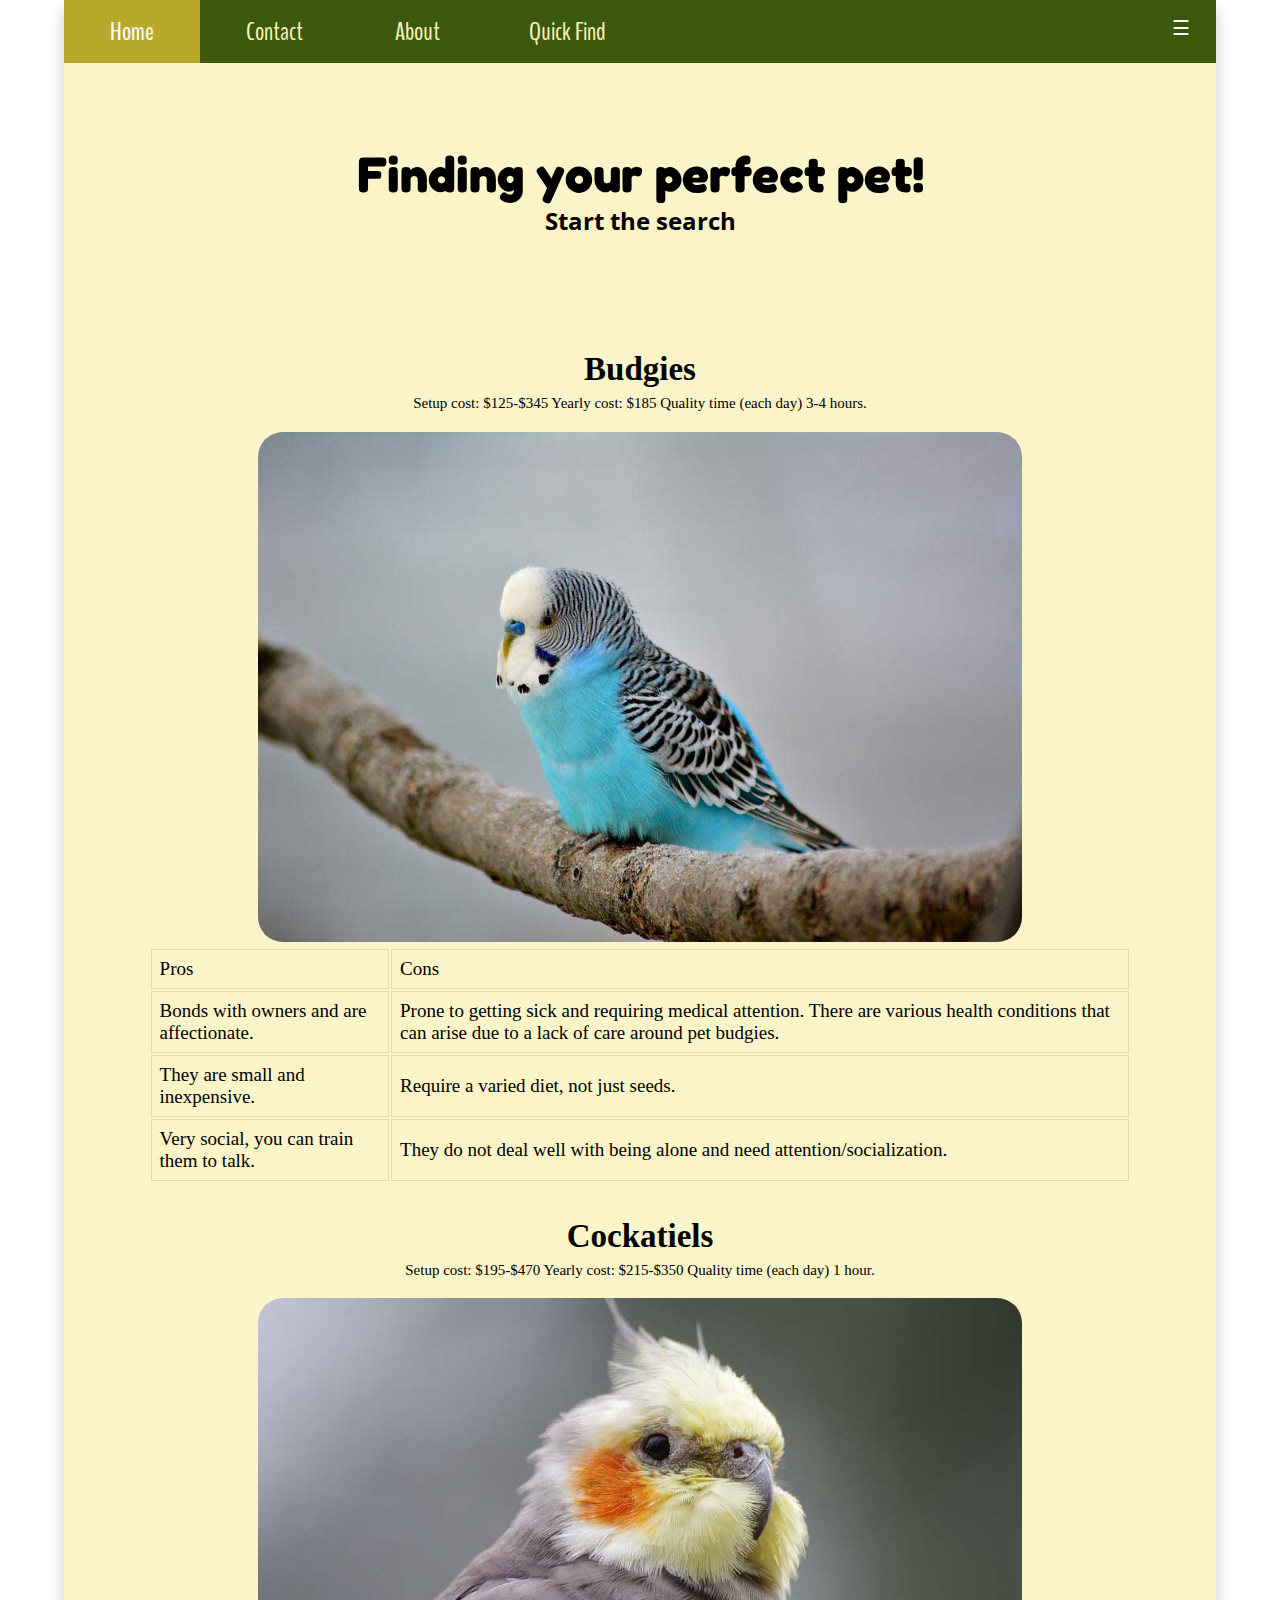
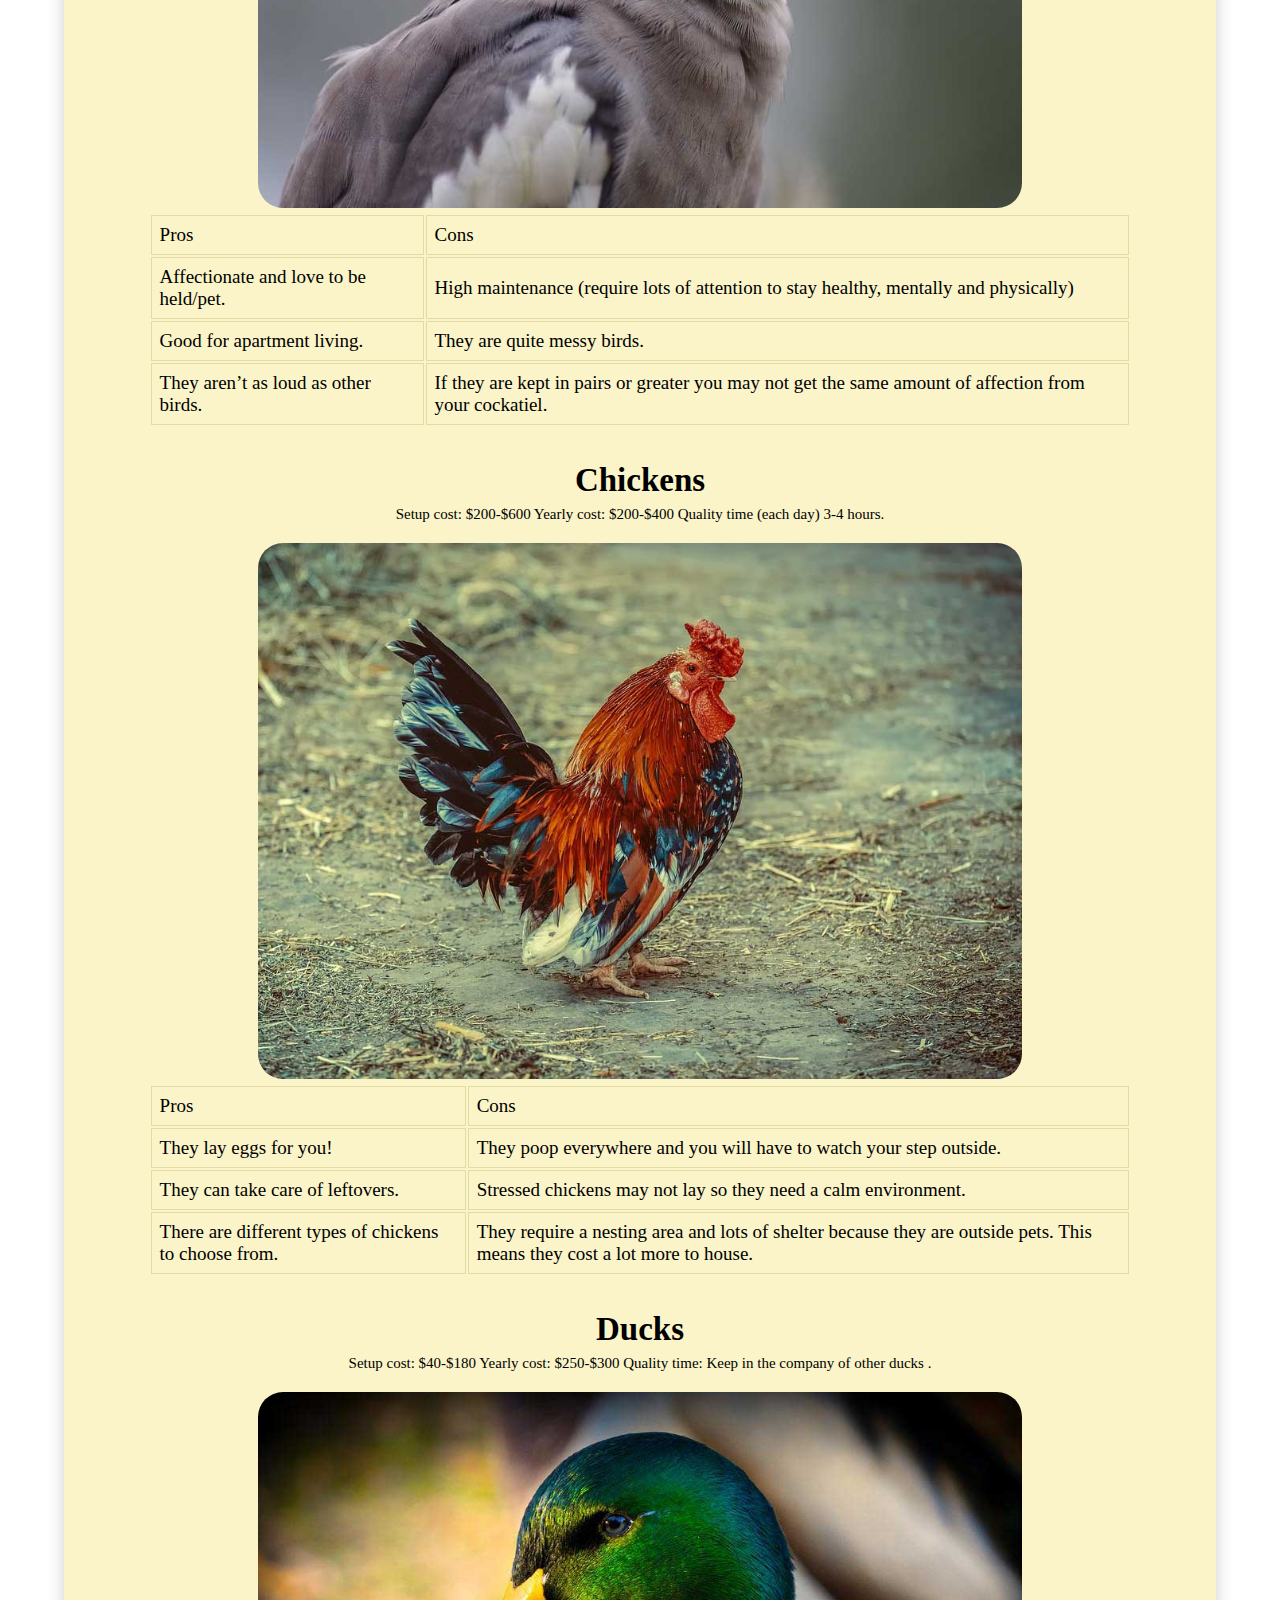
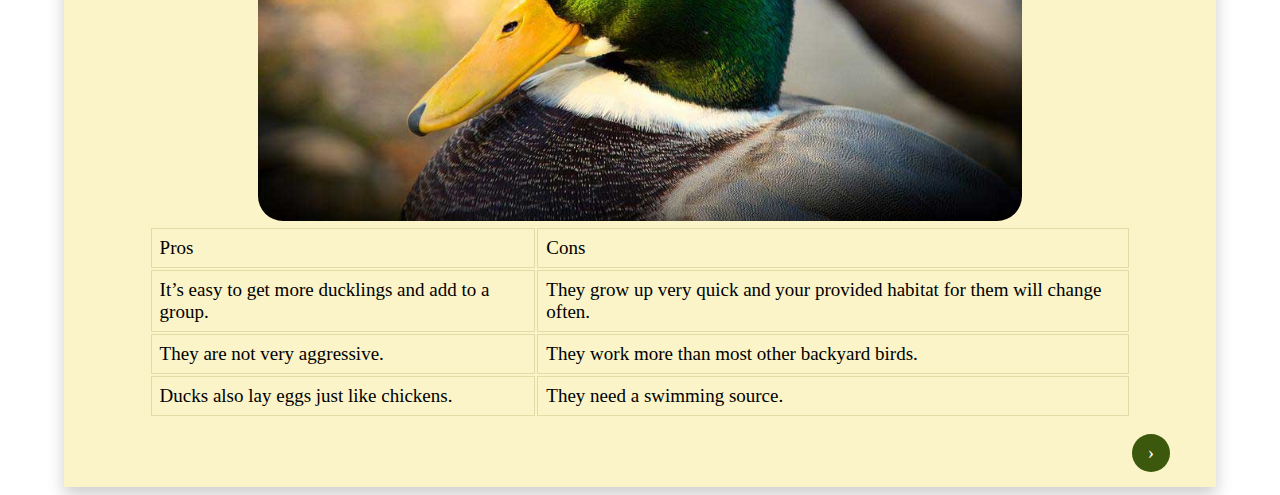
<file: index.html>
<!DOCTYPE html>
<html>
<head>
<meta name="viewport" content="width=device-width, initial-scale=1">
<link rel="stylesheet" href="style1.css">
<title>Feathered pets</title>
</head>
<body>
    
    
<!-- navigation -->    
<div class="topnav">
  <a class="active" href="index.html#budgie">Home</a>
  <a href="contact.html">Contact</a>
  <a href="about.html">About</a>
<!-- dropdown -->
 <div class="dropdown">
    <button class="dropbtn">Quick Find 
      <i class="fa fa-caret-down"></i>
    </button>
    <div class="dropdown-content">
      <a href="index.html#budgie">Budgie</a>
      <a href="index.html#cockatiel">Cockatiel</a>
      <a href="index.html#chicken">Chicken</a>
    <a href="index.html#duck">Duck</a>
        <a href="sitepg2.html#horse">Horse</a>
        <a href="sitepg2.html#bunny">Bunny</a>
        <a href="sitepg2.html#guineapig">Guinea Pig</a>
        <a href="sitepg2.html#rat">Rat</a>
        <a href="sitepg3.html#frog">Frog</a>
        <a href="sitepg3.html#beardeddragon">Bearded Dragon</a>
        <a href="sitepg3.html#turtle">Turtle</a>
        <a href="sitepg3.html#goldfish">Goldfish</a>
    </div>
  </div> 
    <div id="main">
  <button class="openbtn" onclick="openNav()">☰</button>  
</div>
</div>
    
<!-- sidebar --> 
<div id="mySidebar" class="sidebar">
  <a href="javascript:void(0)" class="closebtn" onclick="closeNav()">×</a><section>
    <div class="top"><p><h10>If you like Budgies or Cockatiels then consider:</h10></p><ul><li>Cockatoos</li><li>Lovebirds</li><li>Parrotlets</li><li>Canaries</li><li>Pionus Parrots</li><li>Amazon Parrots</li></ul></div></section>
    <section>
    <p><h10>If you like Ducks and Chickens then consider:</h10></p><ul><li>Pekin Ducks</li><li>Cayuga Ducks</li><li>Indian Runner Ducks</li><li>Silkie Chickens</li><li>Plymouth Rock Chickens</li><li>Rhode Island Red Chickens</li></ul></section>
        <section>
    <p><h10>If you like Horses then consider:</h10></p><ul><li>American Quarter Horses</li><li>Arabian Horses</li><li>Morgan Horses</li><li>Kentucky Mountian Saddle Horses</li><li>Missouri Fox Trotter Horses</li></ul></section>
    <section><p><h10>If you like Bunnies then consider:</h10></p>
        <ul><li>Lionhead Rabbits</li><li>Mini Lop Rabbits</li><li>Harlequin Rabbits</li><li>Mini Rex Rabbits</li><li>Dwarf Hotot Rabbits</li><li>Holland Lops Rabbits</li></ul></section>
       <section><p><h10>If you like Guinea Pigs and Rats then consider:</h10></p><ul><li>Abyssinian Guinea Pigs</li><li>Peruvian Guinea Pigs</li><li>American Guinea Pigs</li><li>Rex Rats</li><li>Dumbo Rats</li><li>Standard Rats</li></ul></section>
       <section><p><h10>If you like Frogs then consider:</h10></p><ul><li>African Bullfrogs</li><li>Burmese Chubby Frogs</li><li>Bumblebee Dart Frogs</li><li>African Dwarf Frogs</li><li>Green and Black Dart Frogs</li></ul></section>
       <section><p><h10>If you like Bearded Dragons then consider:</h10></p><ul><li>Moroccan Uromastyx Lizards</li><li>Leapard Geckos</li><li>Veiled Chameleons</li><li>Blue-tounged Skinks</li><li>Crested Geckos</li></ul></section>
       <section><p><h10>If you like Turtles then consider:</h10></p><ul><li>Red-Eared Slider turtles</li><li>African sideneck Turtles</li><li>Eastern Box Turtles</li><li>Western Painted Turtles</li><li>Mississippi Map Turtles</li></ul></section>
        <section><p><h10>If you like Goldfish then consider:</h10></p><ul><li>Bettas</li><li>Angelfish</li><li>Catfish</li><li>Koi fish</li><li>Guppies</li><li>Mollies</li></ul></section>

    </div>
    
    
<!-- header -->    
<header><h1>Finding your perfect pet!</h1>
    <h2>Start the search</h2>
</header>
  
<div class="info">
<!-- section about budgies -->
<section id="budgie"><h3>Budgies</h3>
<h4>Setup cost: $125-$345 Yearly cost: $185 Quality time (each day) 3-4 hours.</h4>
<center> <!-- in each section I used the center tag to make sure that my main information stayed in the center of the page without having to use css -->  
<img src="budgie.jpg" alt="budgie">
<!-- table of pros and cons of budgies --><table><tr>
    <td>Pros</td>
    <td>Cons</td>
  </tr>
  <tr>
    <td>Bonds with owners and are affectionate.</td>
    <td>Prone to getting sick and requiring medical attention. There are various health conditions that can arise due to a lack of care around pet budgies. 
</td>
  </tr>
<tr> 
<td>They are small and inexpensive. </td>
<td>Require a varied diet, not just seeds. </td>
</tr>
<tr> 
<td>Very social, you can train them to talk. </td>
<td>They do not deal well with being alone and need attention/socialization.</td>
</tr>
</table>
        
    </center>
    </section>
    
<!-- section about cockatiels -->
<section id="cockatiel"><h3>Cockatiels</h3>
 <h4>Setup cost: $195-$470 Yearly cost: $215-$350 Quality time (each day) 1 hour.</h4>   
    <center>
<img src="cockatiel.jpg" alt="cockatiel">
<!-- table of pros and cons of cockatiels --><table>
  <tr>
    <td>Pros</td>
    <td>Cons</td>
  </tr>
  <tr>
    <td>Affectionate and love to be held/pet.</td>
    <td>High maintenance (require lots of attention to stay healthy, mentally and physically)</td>
  </tr>
<tr> 
<td>Good for apartment living. </td>
<td>They are quite messy birds.</td>
</tr>
<tr> 
<td>They aren’t as loud as other birds.</td>
<td>If they are kept in pairs or greater you may not get the same amount of affection from your cockatiel. </td>
</tr>
</table>
    </center>
    </section>
    
<!-- section about chickens -->  
<div class="info"><div class="o"><section id="chicken">
<h3>Chickens</h3>
<h4>Setup cost: $200-$600 Yearly cost: $200-$400 Quality time (each day) 3-4 hours.</h4>
<center>
<img src="chicken.jpg" alt="chicken">
<!-- table of pros and cons of chickens --><table>
  <tr>
    <td>Pros</td>
    <td>Cons</td>
  </tr>
  <tr>
    <td>They lay eggs for you!</td>
    <td>They poop everywhere and you will have to watch your step outside. </td>
  </tr>
<tr> 
<td>They can take care of leftovers.</td>
<td>Stressed chickens may not lay so they need a calm environment. </td>
</tr>
<tr> 
<td>There are different types of chickens to choose from. </td>
<td>They require a nesting area and lots of shelter because they are outside pets. This means they cost a lot more to house.</td>
</tr>
</table>
    </center>
    </section></div></div>
<!-- section about ducks -->
<section id="duck">
    <h3>Ducks</h3>
<h4>Setup cost: $40-$180 Yearly cost: $250-$300 Quality time: Keep in the company of other ducks .</h4>
<center>
<img src="duck.jpg" alt="duck"><!-- table of pros and cons of ducks --><table>
  <tr>
    <td>Pros</td>
    <td>Cons</td>
  </tr>
  <tr>
    <td>It’s easy to get more ducklings and add to a group. </td>
    <td>They grow up very quick and your provided habitat for them will change often. </td>
  </tr>
<tr> 
<td>They are not very aggressive.</td>
<td>They work more than most other backyard birds.</td>
</tr>
<tr> 
<td>Ducks also lay eggs just like chickens.</td>
<td>They need a swimming source. </td>
</tr>
</table>
    </center> 
    </section>
    </div>
<!-- sidebar script -->
<script>
function openNav() {
  document.getElementById("mySidebar").style.display = "block";
  document.getElementById("main").style.marginLeft = "250px";
}

function closeNav() {
  document.getElementById("mySidebar").style.display = "none";
  document.getElementById("main").style.marginLeft= "0";
}
</script>
    
    
<section>
<footer> 
<!-- change pages -->
<a href="sitepg2.html" class="next round">&#8250;</a>
</footer> 
</section>

</body>
</html>
</file>
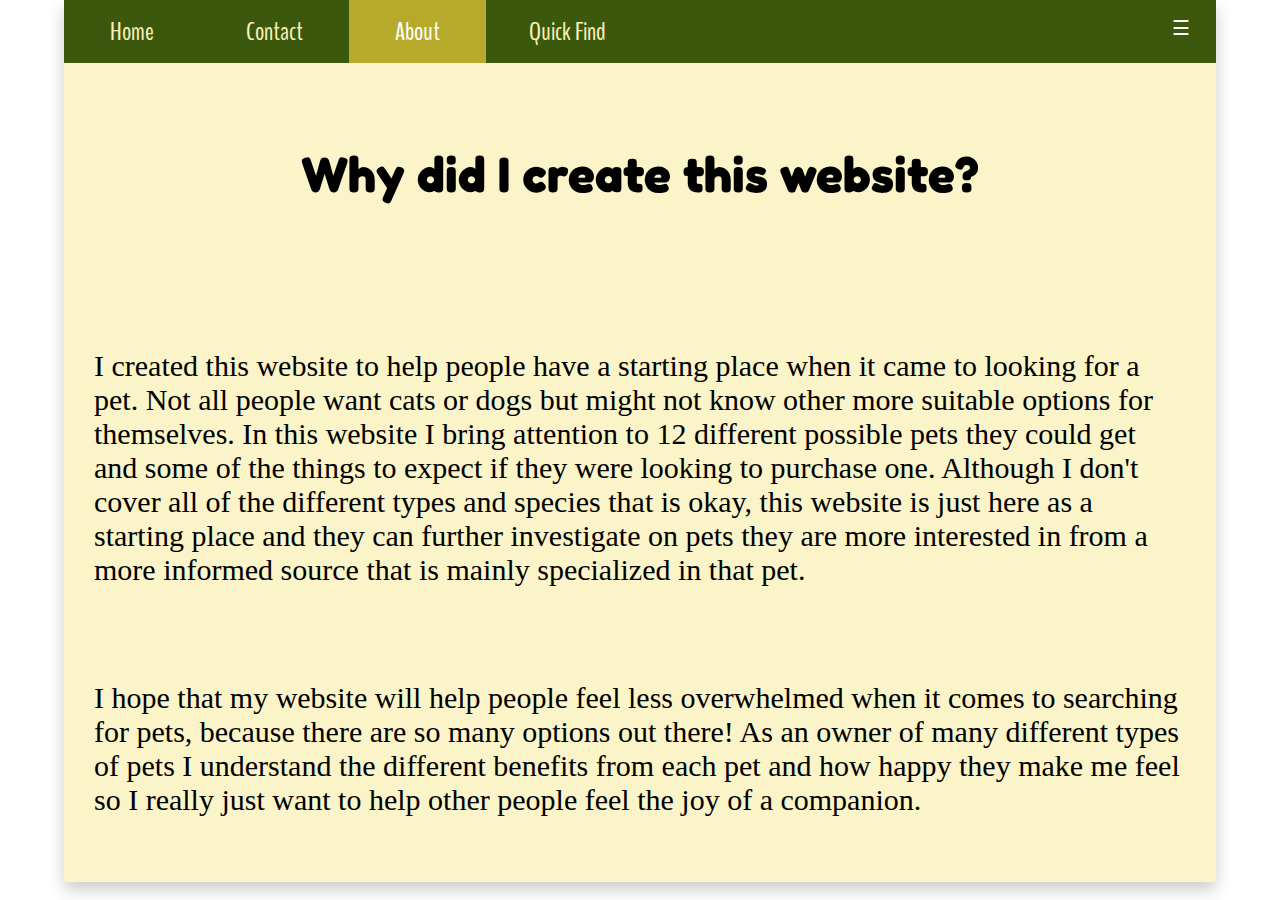
<file: about.html>
<!DOCTYPE html>
<html>
<head>
<meta name="viewport" content="width=device-width, initial-scale=1">
<link rel="stylesheet" href="style1.css">
<title>contact page</title>
</head>
<body>
    
<!-- navigation -->    
<div class="topnav">
  <a href="index.html#budgie">Home</a>
  <a href="contact.html">Contact</a>
  <a class="active" href="style1.css">About</a>
    
 <div class="dropdown">
    <button class="dropbtn">Quick Find 
      <i class="fa fa-caret-down"></i>
    </button>
    <div class="dropdown-content">
      <a href="index.html#budgie">Budgie</a>
      <a href="index.html#cockatiel">Cockatiel</a>
      <a href="index.html#chicken">Chicken</a>
    <a href="index.html#duck">Duck</a>
        <a href="sitepg2.html#horse">Horse</a>
        <a href="sitepg2.html#bunny">Bunny</a>
        <a href="sitepg2.html#guineapig">Guinea Pig</a>
        <a href="sitepg2.html#rat">Rat</a>
        <a href="sitepg3.html#frog">Frog</a>
        <a href="sitepg3.html#beardeddragon">Bearded Dragon</a>
        <a href="sitepg3.html#turtle">Turtle</a>
        <a href="sitepg3.html#goldfish">Goldfish</a>
    </div>
  </div> 
        <div id="main">
  <button class="openbtn" onclick="openNav()">☰</button>  
</div>
    </div>
    
    <!-- sidebar --> 
<div id="mySidebar" class="sidebar">
  <a href="javascript:void(0)" class="closebtn" onclick="closeNav()">×</a><section>
    <div class="top"><p><h10>If you like Budgies or Cockatiels then consider:</h10></p><ul><li>Cockatoos</li><li>Lovebirds</li><li>Parrotlets</li><li>Canaries</li><li>Pionus Parrots</li><li>Amazon Parrots</li></ul></div></section>
    <section>
    <p><h10>If you like Ducks and Chickens then consider:</h10></p><ul><li>Pekin Ducks</li><li>Cayuga Ducks</li><li>Indian Runner Ducks</li><li>Silkie Chickens</li><li>Plymouth Rock Chickens</li><li>Rhode Island Red Chickens</li></ul></section>
        <section>
    <p><h10>If you like Horses then consider:</h10></p><ul><li>American Quarter Horses</li><li>Arabian Horses</li><li>Morgan Horses</li><li>Kentucky Mountian Saddle Horses</li><li>Missouri Fox Trotter Horses</li></ul></section>
    <section><p><h10>If you like Bunnies then consider:</h10></p>
        <ul><li>Lionhead Rabbits</li><li>Mini Lop Rabbits</li><li>Harlequin Rabbits</li><li>Mini Rex Rabbits</li><li>Dwarf Hotot Rabbits</li><li>Holland Lops Rabbits</li></ul></section>
       <section><p><h10>If you like Guinea Pigs and Rats then consider:</h10></p><ul><li>Abyssinian Guinea Pigs</li><li>Peruvian Guinea Pigs</li><li>American Guinea Pigs</li><li>Rex Rats</li><li>Dumbo Rats</li><li>Standard Rats</li></ul></section>
       <section><p><h10>If you like Frogs then consider:</h10></p><ul><li>African Bullfrogs</li><li>Burmese Chubby Frogs</li><li>Bumblebee Dart Frogs</li><li>African Dwarf Frogs</li><li>Green and Black Dart Frogs</li></ul></section>
       <section><p><h10>If you like Bearded Dragons then consider:</h10></p><ul><li>Moroccan Uromastyx Lizards</li><li>Leapard Geckos</li><li>Veiled Chameleons</li><li>Blue-tounged Skinks</li><li>Crested Geckos</li></ul></section>
       <section><p><h10>If you like Turtles then consider:</h10></p><ul><li>Red-Eared Slider turtles</li><li>African sideneck Turtles</li><li>Eastern Box Turtles</li><li>Western Painted Turtles</li><li>Mississippi Map Turtles</li></ul></section>
        <section><p><h10>If you like Goldfish then consider:</h10></p><ul><li>Bettas</li><li>Angelfish</li><li>Catfish</li><li>Koi fish</li><li>Guppies</li><li>Mollies</li></ul></section>

    </div>

<header>
<h1>Why did I create this website?</h1></header>
    
<section class="about">
    <br>
<p>I created this website to help people have a starting place when it came to looking for a pet. Not all people want cats or dogs but might not know other more suitable options for themselves. In this website I bring attention to 12 different possible pets they could get and some of the things to expect if they were looking to purchase one. Although I don't cover all of the different types and species that is okay, this website is just here as a starting place and they can further investigate on pets they are more interested in from a more informed source that is mainly specialized in that pet.</p>
    <br>
    
<p>I hope that my website will help people feel less overwhelmed when it comes to searching for pets, because there are so many options out there! As an owner of many different types of pets I understand the different benefits from each pet and how happy they make me feel so I really just want to help other people feel the joy of a companion.</p>
    <br>
</section>         

<!-- sidebar script -->
<script>
function openNav() {
  document.getElementById("mySidebar").style.display = "block";
  document.getElementById("main").style.marginLeft = "250px";
}

function closeNav() {
  document.getElementById("mySidebar").style.display = "none";
  document.getElementById("main").style.marginLeft= "0";
}
</script>   
    
</body>
</html>
</file>
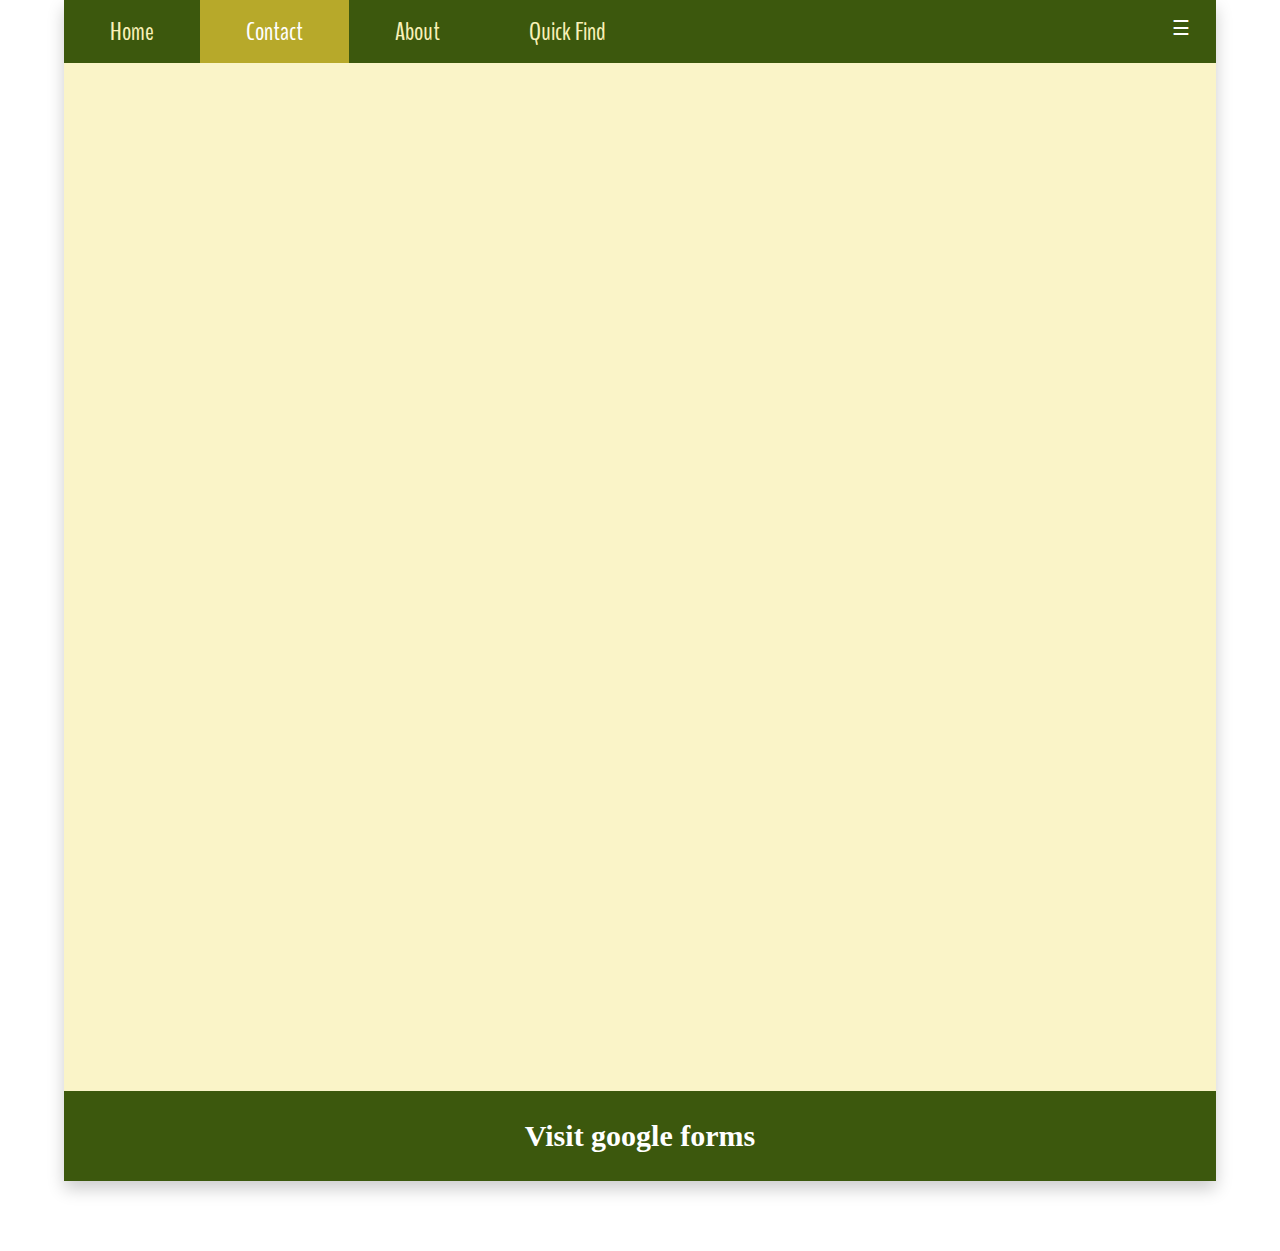
<file: contact.html>
<!DOCTYPE html>
<html>
<head>
<meta name="viewport" content="width=device-width, initial-scale=1">
<link rel="stylesheet" href="style1.css">
<title>contact page</title>
</head>
<body>
    
<!-- navigation -->    
<div class="topnav">
  <a href="index.html#budgie">Home</a>
  <a class="active" href="contact.html">Contact</a>
  <a href="about.html">About</a>
    
     <div class="dropdown">
    <button class="dropbtn">Quick Find 
      <i class="fa fa-caret-down"></i>
    </button>
    <div class="dropdown-content">
      <a href="index.html#budgie">Budgie</a>
      <a href="index.html#cockatiel">Cockatiel</a>
      <a href="index.html#chicken">Chicken</a>
    <a href="index.html#duck">Duck</a>
        <a href="sitepg2.html#horse">Horse</a>
        <a href="sitepg2.html#bunny">Bunny</a>
        <a href="sitepg2.html#guineapig">Guinea Pig</a>
        <a href="sitepg2.html#rat">Rat</a>
        <a href="sitepg3.html#frog">Frog</a>
        <a href="sitepg3.html#beardeddragon">Bearded Dragon</a>
        <a href="sitepg3.html#turtle">Turtle</a>
        <a href="sitepg3.html#goldfish">Goldfish</a>
    </div>
  </div> 
        <div id="main">
  <button class="openbtn" onclick="openNav()">☰</button>  
</div>
    </div>

    <!-- sidebar --> 
<div id="mySidebar" class="sidebar">
  <a href="javascript:void(0)" class="closebtn" onclick="closeNav()">×</a><section>
    <div class="top"><p><h10>If you like Budgies or Cockatiels then consider:</h10></p><ul><li>Cockatoos</li><li>Lovebirds</li><li>Parrotlets</li><li>Canaries</li><li>Pionus Parrots</li><li>Amazon Parrots</li></ul></div></section>
    <section>
    <p><h10>If you like Ducks and Chickens then consider:</h10></p><ul><li>Pekin Ducks</li><li>Cayuga Ducks</li><li>Indian Runner Ducks</li><li>Silkie Chickens</li><li>Plymouth Rock Chickens</li><li>Rhode Island Red Chickens</li></ul></section>
        <section>
    <p><h10>If you like Horses then consider:</h10></p><ul><li>American Quarter Horses</li><li>Arabian Horses</li><li>Morgan Horses</li><li>Kentucky Mountian Saddle Horses</li><li>Missouri Fox Trotter Horses</li></ul></section>
    <section><p><h10>If you like Bunnies then consider:</h10></p>
        <ul><li>Lionhead Rabbits</li><li>Mini Lop Rabbits</li><li>Harlequin Rabbits</li><li>Mini Rex Rabbits</li><li>Dwarf Hotot Rabbits</li><li>Holland Lops Rabbits</li></ul></section>
       <section><p><h10>If you like Guinea Pigs and Rats then consider:</h10></p><ul><li>Abyssinian Guinea Pigs</li><li>Peruvian Guinea Pigs</li><li>American Guinea Pigs</li><li>Rex Rats</li><li>Dumbo Rats</li><li>Standard Rats</li></ul></section>
       <section><p><h10>If you like Frogs then consider:</h10></p><ul><li>African Bullfrogs</li><li>Burmese Chubby Frogs</li><li>Bumblebee Dart Frogs</li><li>African Dwarf Frogs</li><li>Green and Black Dart Frogs</li></ul></section>
       <section><p><h10>If you like Bearded Dragons then consider:</h10></p><ul><li>Moroccan Uromastyx Lizards</li><li>Leapard Geckos</li><li>Veiled Chameleons</li><li>Blue-tounged Skinks</li><li>Crested Geckos</li></ul></section>
       <section><p><h10>If you like Turtles then consider:</h10></p><ul><li>Red-Eared Slider turtles</li><li>African sideneck Turtles</li><li>Eastern Box Turtles</li><li>Western Painted Turtles</li><li>Mississippi Map Turtles</li></ul></section>
        <section><p><h10>If you like Goldfish then consider:</h10></p><ul><li>Bettas</li><li>Angelfish</li><li>Catfish</li><li>Koi fish</li><li>Guppies</li><li>Mollies</li></ul></section>

    </div>
    
<section>
<iframe src="https://docs.google.com/forms/d/e/1FAIpQLSfCUobreSU_Mnfq_kS4xMl51-xGkmG2O11KuwHmHloiaOVVkw/viewform?embedded=true" width="80%" height="951" frameborder="0" marginheight="0" marginwidth="0"></iframe>
    </section><h6><a href="https://docs.google.com/forms/d/1OTS755hHIkRNc7oAfBHTINvZbZ4-Rl1xzKcoeCKF57g/edit" target="_blank">Visit google forms</a></h6>
  

<!-- sidebar script -->
<script>
function openNav() {
  document.getElementById("mySidebar").style.display = "block";
  document.getElementById("main").style.marginLeft = "250px";
}

function closeNav() {
  document.getElementById("mySidebar").style.display = "none";
  document.getElementById("main").style.marginLeft= "0";
}
</script> 
    
</body>
</html>
</file>
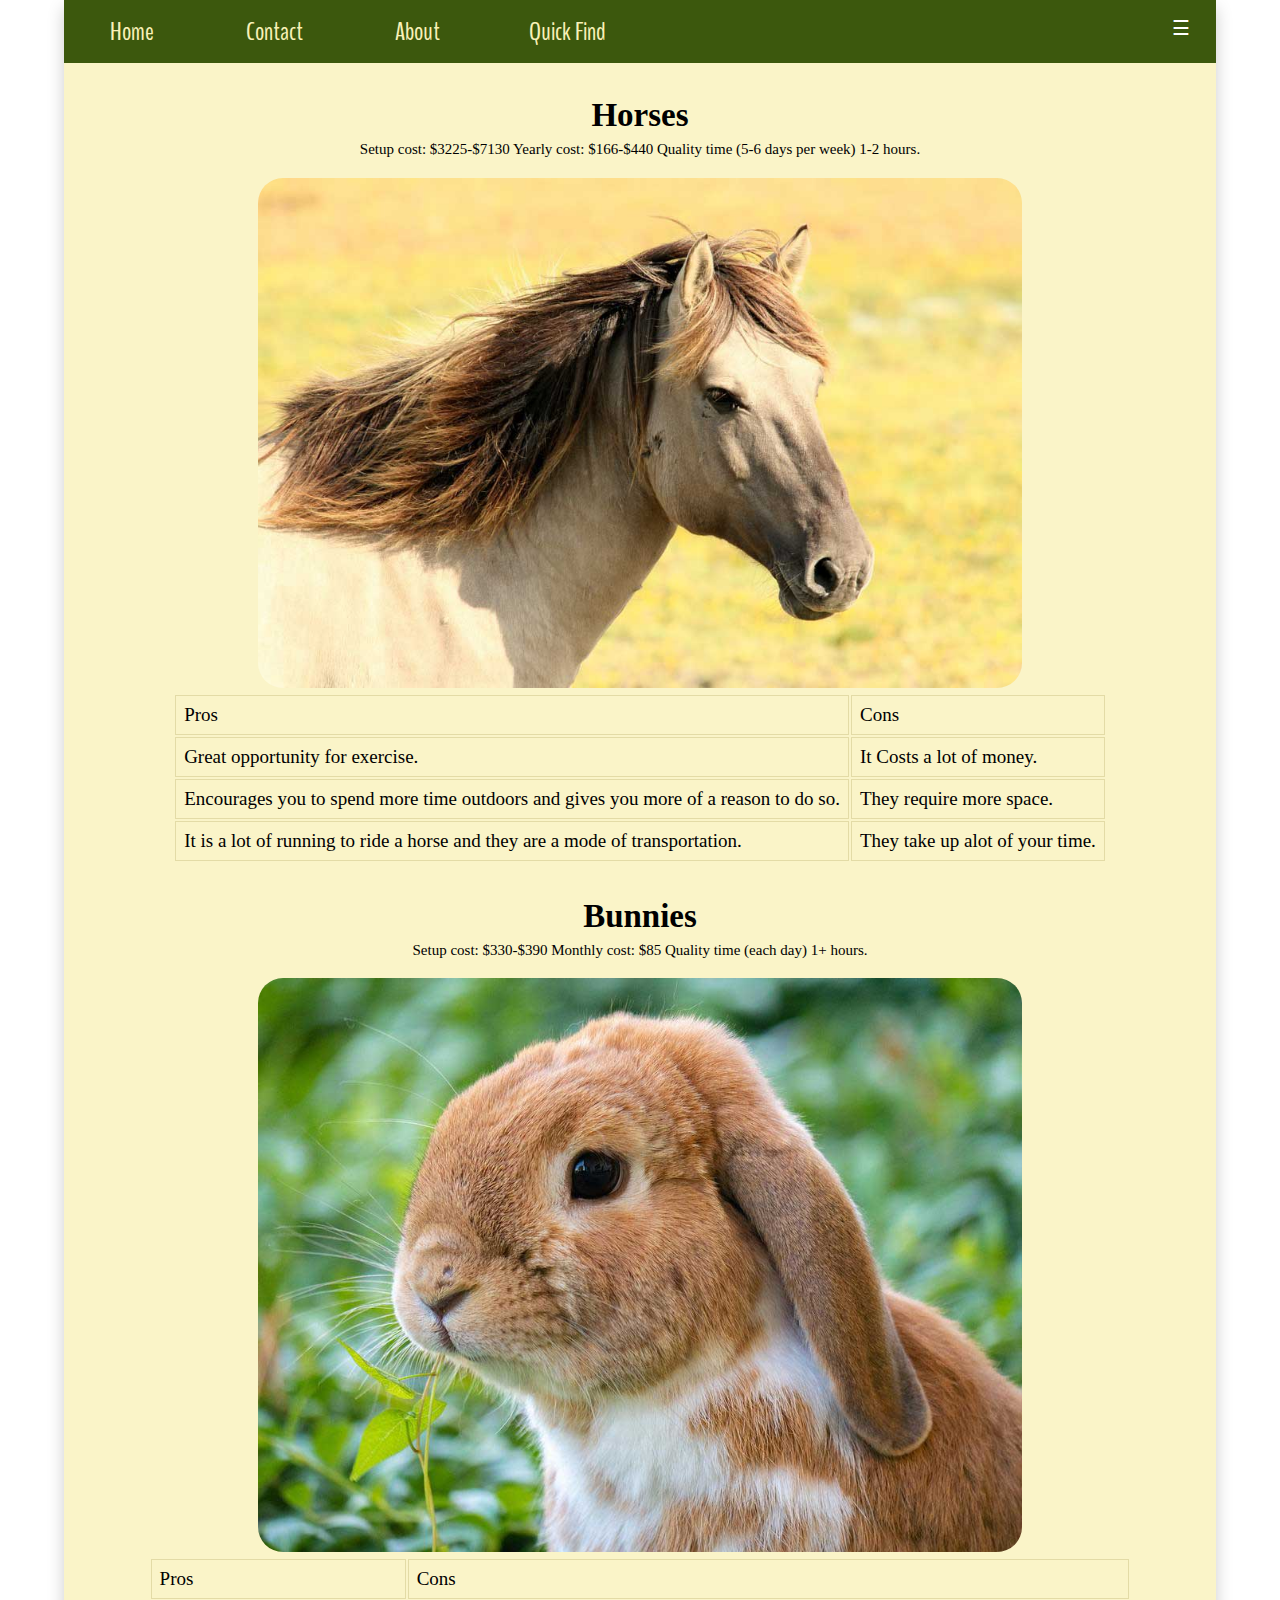
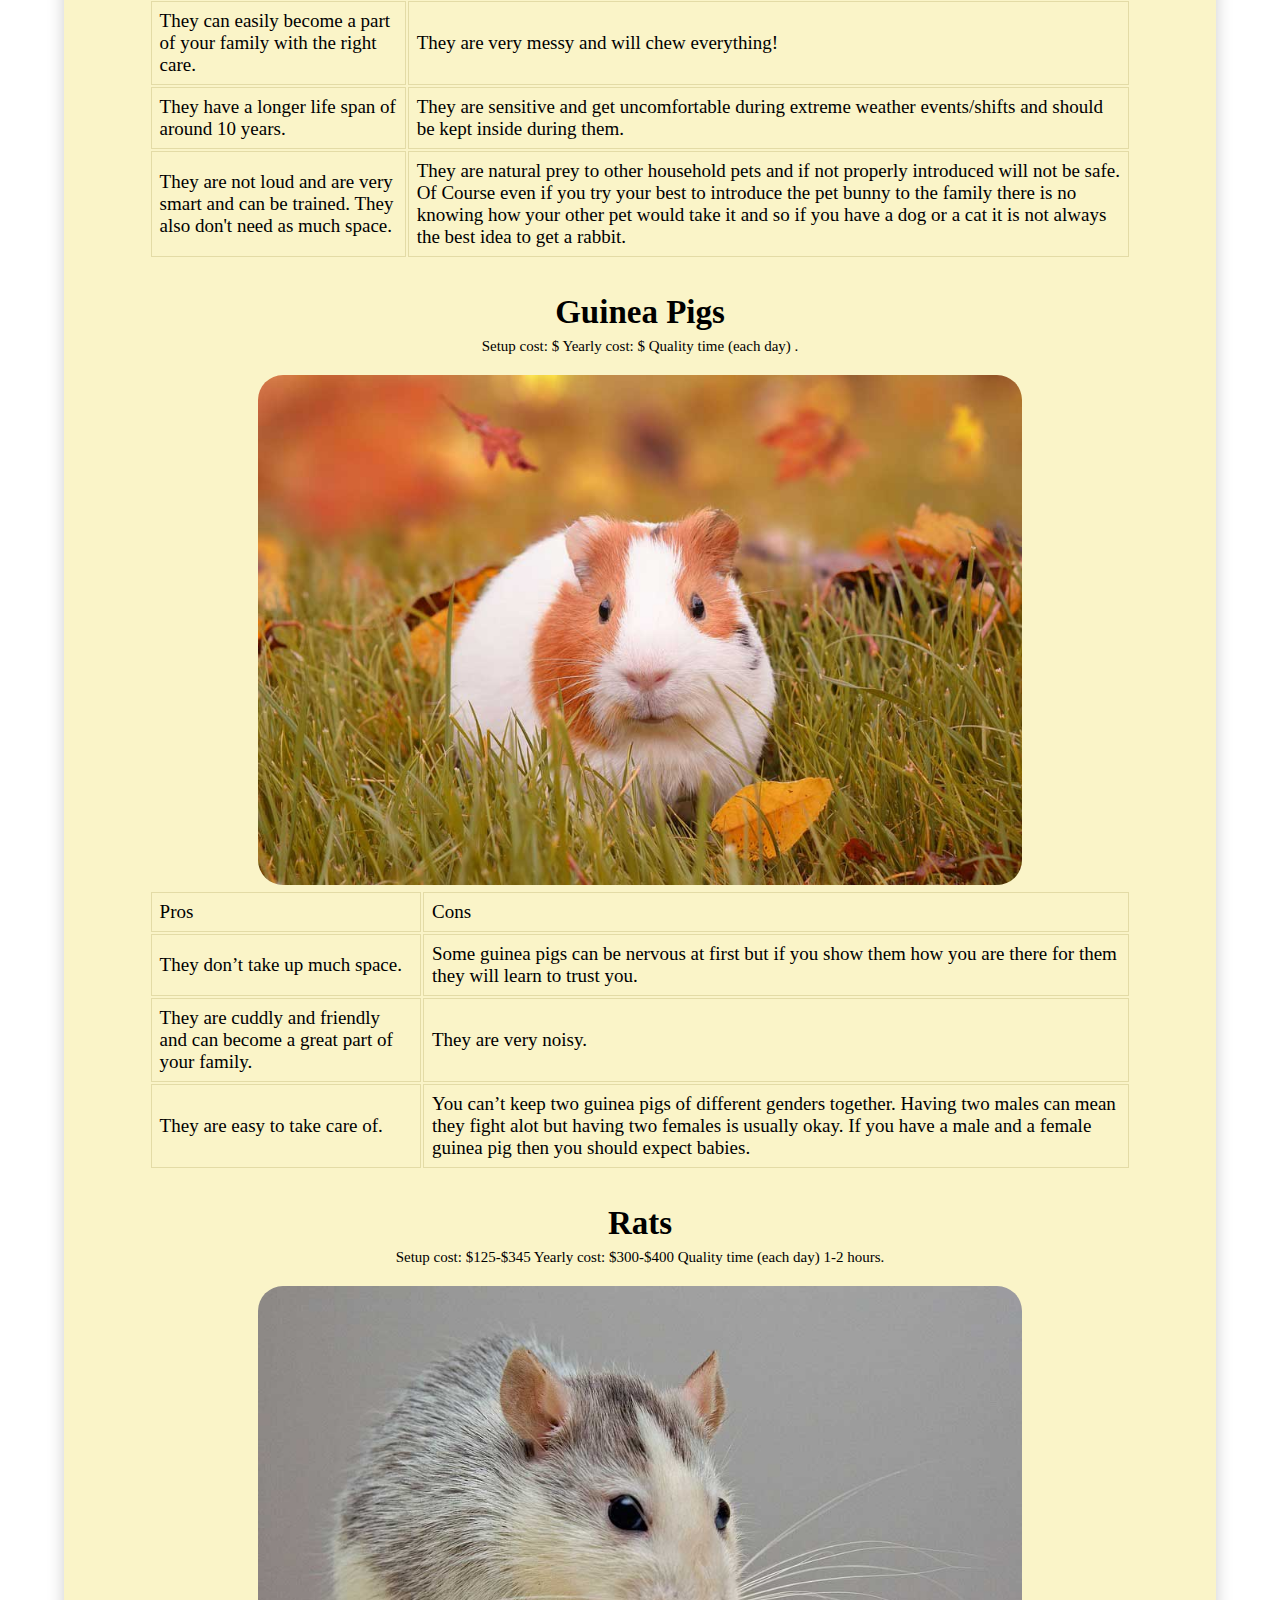
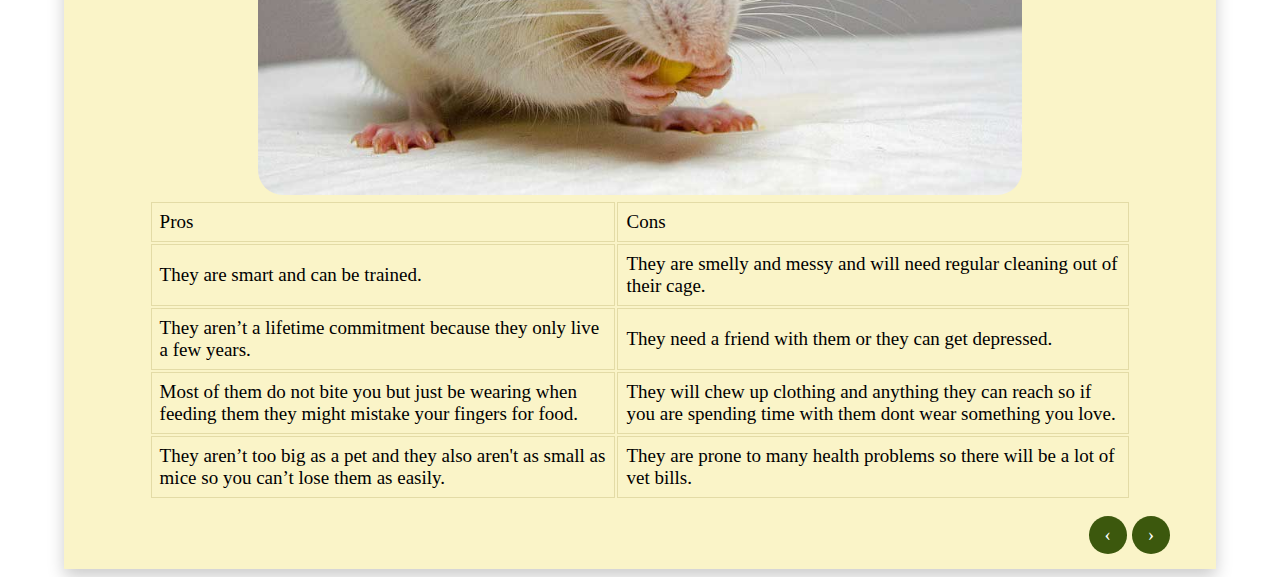
<file: sitepg2.html>
<!DOCTYPE html>
<html>
<head>
<meta name="viewport" content="width=device-width, initial-scale=1">
<link rel="stylesheet" href="style1.css">
<title>Hairy and Furry pets</title>
</head>
<body>
    
<!-- navigation -->    
<div class="topnav">
  <a href="index.html#budgie">Home</a>
  <a href="contact.html">Contact</a>
  <a href="about.html">About</a>

    <!-- dropdown -->
 <div class="dropdown">
    <button class="dropbtn">Quick Find 
      <i class="fa fa-caret-down"></i>
    </button>
    <div class="dropdown-content">
      <a href="index.html#budgie">Budgie</a>
      <a href="index.html#cockatiel">Cockatiel</a>
      <a href="index.html#chicken">Chicken</a>
    <a href="index.html#duck">Duck</a>
        <a href="sitepg2.html#horse">Horse</a>
        <a href="sitepg2.html#bunny">Bunny</a>
        <a href="sitepg2.html#guineapig">Guinea Pig</a>
        <a href="sitepg2.html#rat">Rat</a>
        <a href="sitepg3.html#frog">Frog</a>
        <a href="sitepg3.html#beardeddragon">Bearded Dragon</a>
        <a href="sitepg3.html#turtle">Turtle</a>
        <a href="sitepg3.html#goldfish">Goldfish</a>
    </div>
  </div> 
        <div id="main">
  <button class="openbtn" onclick="openNav()">☰</button>  
</div>
    </div>

    <!-- sidebar --> 
<div id="mySidebar" class="sidebar">
  <a href="javascript:void(0)" class="closebtn" onclick="closeNav()">×</a><section>
    <div class="top"><p><h10>If you like Budgies or Cockatiels then consider:</h10></p><ul><li>Cockatoos</li><li>Lovebirds</li><li>Parrotlets</li><li>Canaries</li><li>Pionus Parrots</li><li>Amazon Parrots</li></ul></div></section>
    <section>
    <p><h10>If you like Ducks and Chickens then consider:</h10></p><ul><li>Pekin Ducks</li><li>Cayuga Ducks</li><li>Indian Runner Ducks</li><li>Silkie Chickens</li><li>Plymouth Rock Chickens</li><li>Rhode Island Red Chickens</li></ul></section>
        <section>
    <p><h10>If you like Horses then consider:</h10></p><ul><li>American Quarter Horses</li><li>Arabian Horses</li><li>Morgan Horses</li><li>Kentucky Mountian Saddle Horses</li><li>Missouri Fox Trotter Horses</li></ul></section>
    <section><p><h10>If you like Bunnies then consider:</h10></p>
        <ul><li>Lionhead Rabbits</li><li>Mini Lop Rabbits</li><li>Harlequin Rabbits</li><li>Mini Rex Rabbits</li><li>Dwarf Hotot Rabbits</li><li>Holland Lops Rabbits</li></ul></section>
       <section><p><h10>If you like Guinea Pigs and Rats then consider:</h10></p><ul><li>Abyssinian Guinea Pigs</li><li>Peruvian Guinea Pigs</li><li>American Guinea Pigs</li><li>Rex Rats</li><li>Dumbo Rats</li><li>Standard Rats</li></ul></section>
       <section><p><h10>If you like Frogs then consider:</h10></p><ul><li>African Bullfrogs</li><li>Burmese Chubby Frogs</li><li>Bumblebee Dart Frogs</li><li>African Dwarf Frogs</li><li>Green and Black Dart Frogs</li></ul></section>
       <section><p><h10>If you like Bearded Dragons then consider:</h10></p><ul><li>Moroccan Uromastyx Lizards</li><li>Leapard Geckos</li><li>Veiled Chameleons</li><li>Blue-tounged Skinks</li><li>Crested Geckos</li></ul></section>
       <section><p><h10>If you like Turtles then consider:</h10></p><ul><li>Red-Eared Slider turtles</li><li>African sideneck Turtles</li><li>Eastern Box Turtles</li><li>Western Painted Turtles</li><li>Mississippi Map Turtles</li></ul></section>
        <section><p><h10>If you like Goldfish then consider:</h10></p><ul><li>Bettas</li><li>Angelfish</li><li>Catfish</li><li>Koi fish</li><li>Guppies</li><li>Mollies</li></ul></section>

    </div>
    

<!-- section about horses -->
<section id="horse">
<h3>Horses</h3>
<h4>Setup cost: $3225-$7130 Yearly cost: $166-$440 Quality time (5-6 days per week) 1-2 hours.</h4>
<center>
<img src="horse.jpg" alt="horse">
<!-- table of pros and cons of horses --><table>
  <tr>
    <td>Pros</td>
    <td>Cons</td>
  </tr>
  <tr>
    <td>Great opportunity for exercise.</td>
    <td>It Costs a lot of money. 
</td>
  </tr>
<tr> 
<td>Encourages you to spend more time outdoors and gives you more of a reason to do so. </td>
<td>They require more space.</td>
</tr>
<tr> 
<td>It is a lot of running to ride a horse and they are a mode of transportation.</td>
<td>They take up alot of your time.</td>
</tr>
</table>
    </center>
</section> 
    
<!-- section about bunnies -->   
<section id="bunny">
<h3>Bunnies</h3>
<h4>Setup cost: $330-$390 Monthly cost: $85 Quality time (each day) 1+ hours.</h4>
<center>
<img src="bunny.jpg" alt="bunny">
<!-- table of pros and cons of bunnies --><table>
  <tr>
    <td>Pros</td>
    <td>Cons</td>
  </tr>
  <tr>
    <td>They can easily become a part of your family with the right care.</td>
    <td>They are very messy and will chew everything!</td>
  </tr>
<tr> 
<td>They have a longer life span of around 10 years.</td>
<td>They are sensitive and get uncomfortable during extreme weather events/shifts and should be kept inside during them. </td>
</tr>
<tr> 
<td>They are not loud and are very smart and can be trained. They also don't need as much space.</td>
<td>They are natural prey to other household pets and if not properly introduced will not be safe. Of Course even if you try your best to introduce the pet bunny to the family there is no knowing how your other pet would take it and so if you have a dog or a cat it is not always the best idea to get a rabbit.</td>
</tr>
</table>
    </center>
</section>
    
<!-- section about guinea pigs -->  
<section id="guineapig">
<h3>Guinea Pigs</h3>
<h4>Setup cost: $ Yearly cost: $ Quality time (each day) .</h4>
<center>
<img src="guineapig.jpg" alt="guinea pigs">
<!-- table of pros and cons of guniea pigs --><table>
  <tr>
    <td>Pros</td>
    <td>Cons</td>
  </tr>
  <tr>
    <td>They don’t take up much space.</td>
    <td>Some guinea pigs can be nervous at first but if you show them how you are there for them they will learn to trust you. </td>
  </tr>
<tr> 
<td>They are cuddly and friendly and can become a great part of your family.</td>
<td>They are very noisy.</td>
</tr>
<tr> 
<td>They are easy to take care of.</td>
<td>You can’t keep two guinea pigs of different genders together. Having two males can mean they fight alot but having two females is usually okay. If you have a male and a female guinea pig then you should expect babies.</td>
</tr>
</table>
    </center>
</section>
<!-- section about rats -->
<section id="rat">
<h3>Rats</h3>
<h4>Setup cost: $125-$345 Yearly cost: $300-$400 Quality time (each day) 1-2 hours.</h4>
<center>
<img src="rat.jpg" alt="rats">
<!-- table of pros and cons of rats --><table>
  <tr>
    <td>Pros</td>
    <td>Cons</td>
  </tr>
  <tr>
    <td>They are smart and can be trained.</td>
    <td>They are smelly and messy and will need regular cleaning out of their cage.</td>
  </tr>
<tr> 
<td>They aren’t a lifetime commitment because they only live a few years.</td>
<td>They need a friend with them or they can get depressed.</td>
</tr>
<tr> 
<td>Most of them do not bite you but just be wearing when feeding them they might mistake your fingers for food.</td>
<td>They will chew up clothing and anything they can reach so if you are spending time with them dont wear something you love.</td>
</tr>
<tr>
<td>They aren’t too big as a pet and they also aren't as small as mice so you can’t lose them as easily.</td>
<td>They are prone to many health problems so there will be a lot of vet bills.</td>
</tr>
</table>
    </center>
</section>
      

<!-- sidebar script -->
<script>
function openNav() {
  document.getElementById("mySidebar").style.display = "block";
  document.getElementById("main").style.marginLeft = "250px";
}

function closeNav() {
  document.getElementById("mySidebar").style.display = "none";
  document.getElementById("main").style.marginLeft= "0";
}
</script>
    
<section>
<footer> 
<!-- change pages -->
<a href="index.html" class="previous round">&#8249;</a>
<a href="sitepg3.html" class="next round">&#8250;</a>
</footer>       
</section>
</body>
</html>
</file>
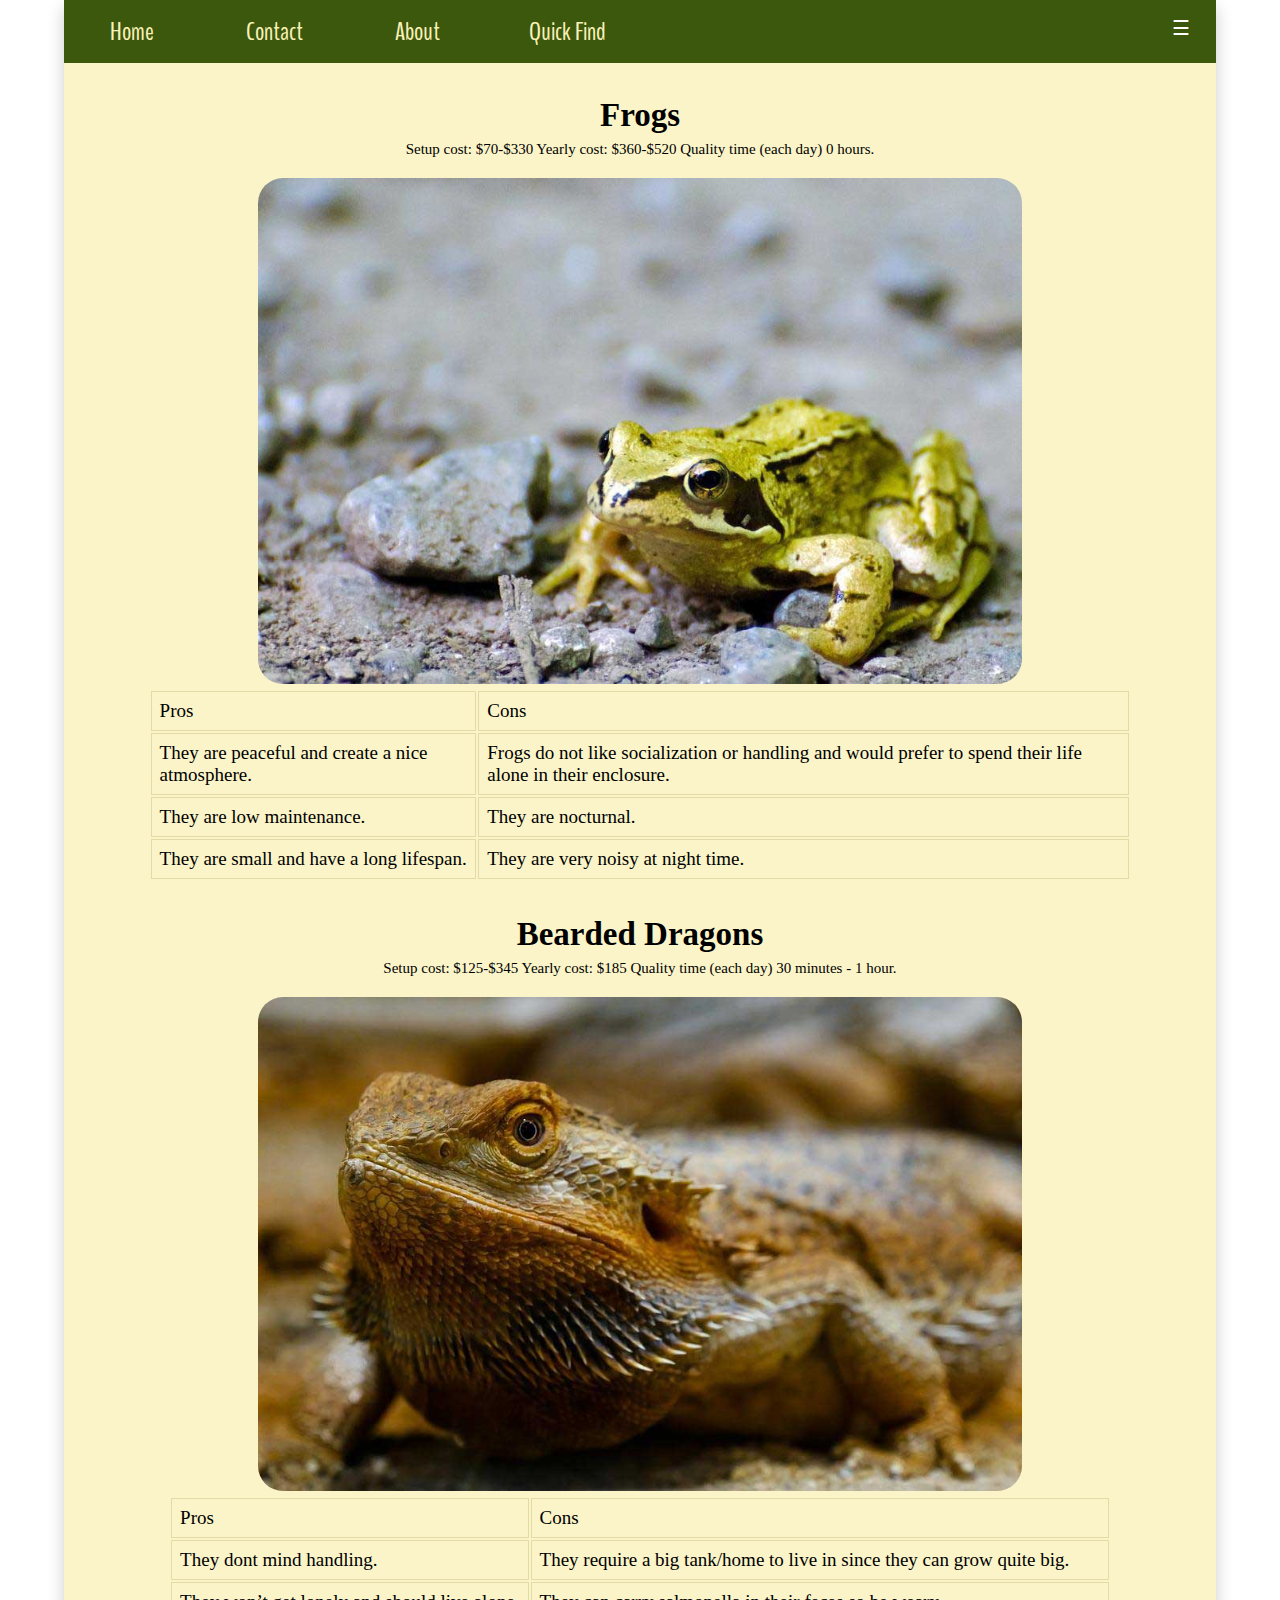
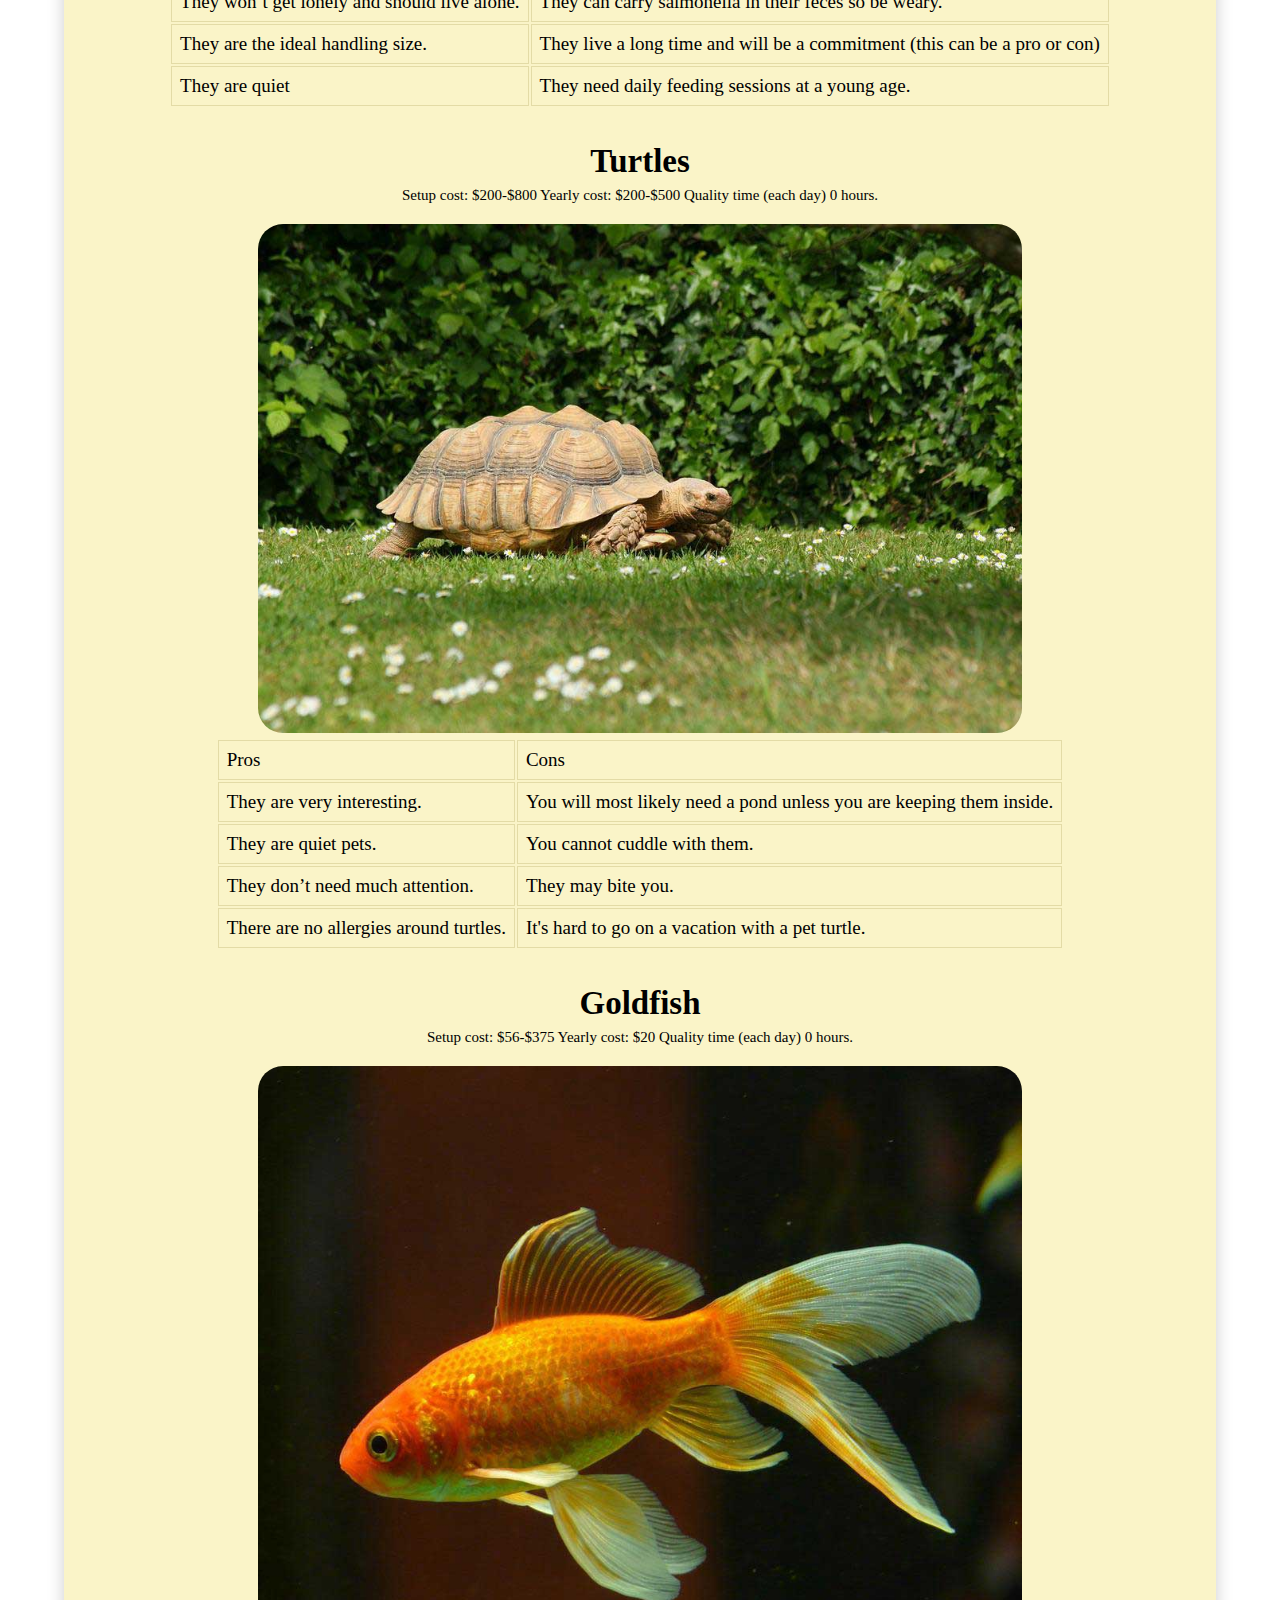
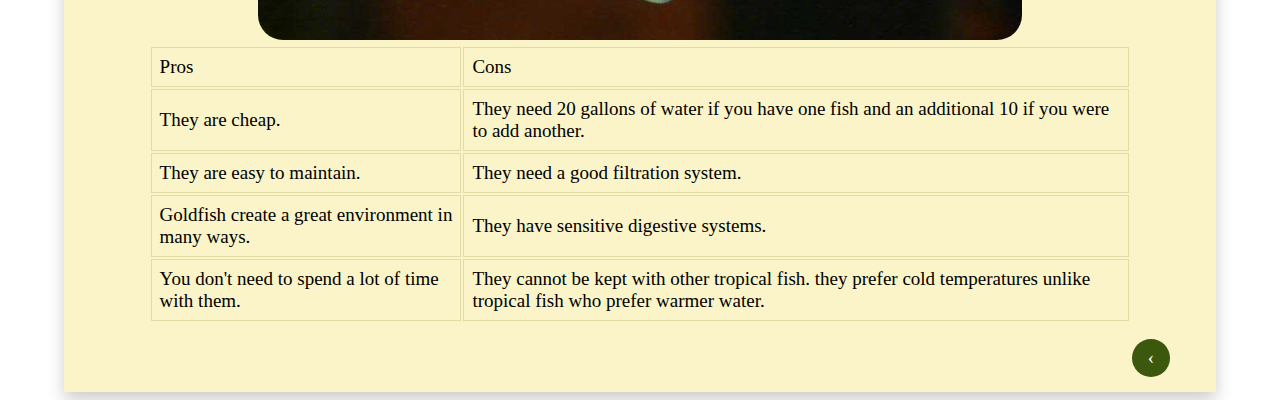
<file: sitepg3.html>
<!DOCTYPE html>
<html>
<head>
<meta name="viewport" content="width=device-width, initial-scale=1">
<link rel="stylesheet" href="style1.css">
<title>Scaly and Slick pets</title>
</head>
<body>
    
<!-- navigation -->    
<div class="topnav">
  <a href="index.html#budgie">Home</a>
  <a href="contact.html">Contact</a>
  <a href="about.html">About</a>
    
<!-- dropdown -->
 <div class="dropdown">
    <button class="dropbtn">Quick Find 
      <i class="fa fa-caret-down"></i>
    </button>
    <div class="dropdown-content">
      <a href="index.html#budgie">Budgie</a>
      <a href="index.html#cockatiel">Cockatiel</a>
      <a href="index.html#chicken">Chicken</a>
    <a href="index.html#duck">Duck</a>
        <a href="sitepg2.html#horse">Horse</a>
        <a href="sitepg2.html#bunny">Bunny</a>
        <a href="sitepg2.html#guineapig">Guinea Pig</a>
        <a href="sitepg2.html#rat">Rat</a>
        <a href="sitepg3.html#frog">Frog</a>
        <a href="sitepg3.html#beardeddragon">Bearded Dragon</a>
        <a href="sitepg3.html#turtle">Turtle</a>
        <a href="sitepg3.html#goldfish">Goldfish</a>
    </div>
  </div> 
        <div id="main">
  <button class="openbtn" onclick="openNav()">☰</button>  
</div>
</div>

    <!-- sidebar --> 
<div id="mySidebar" class="sidebar">
  <a href="javascript:void(0)" class="closebtn" onclick="closeNav()">×</a><section>
    <div class="top"><p><h10>If you like Budgies or Cockatiels then consider:</h10></p><ul><li>Cockatoos</li><li>Lovebirds</li><li>Parrotlets</li><li>Canaries</li><li>Pionus Parrots</li><li>Amazon Parrots</li></ul></div></section>
    <section>
    <p><h10>If you like Ducks and Chickens then consider:</h10></p><ul><li>Pekin Ducks</li><li>Cayuga Ducks</li><li>Indian Runner Ducks</li><li>Silkie Chickens</li><li>Plymouth Rock Chickens</li><li>Rhode Island Red Chickens</li></ul></section>
        <section>
    <p><h10>If you like Horses then consider:</h10></p><ul><li>American Quarter Horses</li><li>Arabian Horses</li><li>Morgan Horses</li><li>Kentucky Mountian Saddle Horses</li><li>Missouri Fox Trotter Horses</li></ul></section>
    <section><p><h10>If you like Bunnies then consider:</h10></p>
        <ul><li>Lionhead Rabbits</li><li>Mini Lop Rabbits</li><li>Harlequin Rabbits</li><li>Mini Rex Rabbits</li><li>Dwarf Hotot Rabbits</li><li>Holland Lops Rabbits</li></ul></section>
       <section><p><h10>If you like Guinea Pigs and Rats then consider:</h10></p><ul><li>Abyssinian Guinea Pigs</li><li>Peruvian Guinea Pigs</li><li>American Guinea Pigs</li><li>Rex Rats</li><li>Dumbo Rats</li><li>Standard Rats</li></ul></section>
       <section><p><h10>If you like Frogs then consider:</h10></p><ul><li>African Bullfrogs</li><li>Burmese Chubby Frogs</li><li>Bumblebee Dart Frogs</li><li>African Dwarf Frogs</li><li>Green and Black Dart Frogs</li></ul></section>
       <section><p><h10>If you like Bearded Dragons then consider:</h10></p><ul><li>Moroccan Uromastyx Lizards</li><li>Leapard Geckos</li><li>Veiled Chameleons</li><li>Blue-tounged Skinks</li><li>Crested Geckos</li></ul></section>
       <section><p><h10>If you like Turtles then consider:</h10></p><ul><li>Red-Eared Slider turtles</li><li>African sideneck Turtles</li><li>Eastern Box Turtles</li><li>Western Painted Turtles</li><li>Mississippi Map Turtles</li></ul></section>
        <section><p><h10>If you like Goldfish then consider:</h10></p><ul><li>Bettas</li><li>Angelfish</li><li>Catfish</li><li>Koi fish</li><li>Guppies</li><li>Mollies</li></ul></section>

    </div>


<!-- section about frogs -->
<section id="frog">
<h3>Frogs</h3>
<h4>Setup cost: $70-$330 Yearly cost: $360-$520 Quality time (each day) 0 hours.</h4>
<center>
<img src="frog.jpg" alt="frogs">
<!-- table of pros and cons of frogs --><table>
  <tr>
    <td>Pros</td>
    <td>Cons</td>
  </tr>
  <tr>
    <td>They are peaceful and create a nice atmosphere. </td>
    <td>Frogs do not like socialization or handling and would prefer to spend their life alone in their enclosure.
</td>
  </tr>
<tr> 
<td>They are low maintenance.</td>
<td>They are nocturnal.</td>
</tr>
<tr> 
<td>They are small and have a long lifespan.</td>
<td>They are very noisy at night time.</td>
</tr>
</table>
    </center>
</section> 
    
<!-- section about bearded dragons -->   
<section id="beardeddragon">
<h3>Bearded Dragons</h3>
<h4>Setup cost: $125-$345 Yearly cost: $185 Quality time (each day) 30 minutes - 1 hour.</h4>
<center>
<img src="beardeddragon.jpg" alt="bearded dragons">
<!-- table of pros and cons of bearded dragons --><table>
  <tr>
    <td>Pros</td>
    <td>Cons</td>
  </tr>
  <tr>
    <td>They dont mind handling.</td>
    <td>They require a big tank/home to live in since they can grow quite big. </td>
  </tr>
<tr> 
<td>They won’t get lonely and should live alone. </td>
<td>They can carry salmonella in their feces so be weary. </td>
</tr>
<tr> 
<td>They are the ideal handling size.</td>
<td>They live a long time and will be a commitment (this can be a pro or con)</td>
</tr>
<tr>
<td>They are quiet</td>
<td>They need daily feeding sessions at a young age.</td></tr>
</table>
    </center>
</section>
    
<!-- section about turtles -->  
<section id="turtle">
<h3>Turtles</h3>
<h4>Setup cost: $200-$800 Yearly cost: $200-$500 Quality time (each day) 0 hours.</h4>
<center>
<img src="turtle.jpg" alt="turtles">
<!-- table of pros and cons of turtles --><table>
  <tr>
    <td>Pros</td>
    <td>Cons</td>
  </tr>
  <tr>
    <td>They are very interesting.</td>
    <td>You will most likely need a pond unless you are keeping them inside.  </td>
  </tr>
<tr> 
<td>They are quiet pets.</td>
<td>You cannot cuddle with them.</td>
</tr>
<tr> 
<td>They don’t need much attention.</td>
<td>They may bite you.</td>
</tr>
<tr>
<td>There are no allergies around turtles.</td>
<td>It's hard to go on a vacation with a pet turtle.</td></tr>
</table>
</center>
</section>
<!-- section about goldfish -->
<section id="goldfish">
<h3>Goldfish</h3>
<h4>Setup cost: $56-$375 Yearly cost: $20 Quality time (each day) 0 hours.</h4>
<center>
<img src="goldfish.jpg" alt="goldfish">
<!-- table of pros and cons of golfish --><table>
  <tr>
    <td>Pros</td>
    <td>Cons</td>
  </tr>
  <tr>
    <td>They are cheap.</td>
    <td>They need 20 gallons of water if you have one fish and an additional 10 if you were to add another.</td>
  </tr>
<tr> 
<td>They are easy to maintain.</td>
<td>They need a good filtration system.</td>
</tr>
<tr> 
<td>Goldfish create a great environment in many ways.</td>
<td>They have sensitive digestive systems.</td>
</tr>
<tr>
<td>You don't need to spend a lot of time with them.</td>
<td>They cannot be kept with other tropical fish. they prefer cold temperatures unlike tropical fish who prefer warmer water.</td></tr>
</table>
    </center>
</section>
   
<!-- sidebar script -->
<script>
function openNav() {
  document.getElementById("mySidebar").style.display = "block";
  document.getElementById("main").style.marginLeft = "250px";
}

function closeNav() {
  document.getElementById("mySidebar").style.display = "none";
  document.getElementById("main").style.marginLeft= "0";
}
</script>   
    
<section>    
<footer> 
<!-- change pages -->
<a href="sitepg2.html" class="previous round">&#8249;</a>
</footer>
</section>
</body>
</html>
</file>
<file: style1.css>
/* start of my css */

@import url('https://fonts.googleapis.com/css2?family=BenchNine:wght@300&family=Fredoka:wght@300&family=Open+Sans:wght@300&display=swap');

/* setup the background image */
html {
background-image: url(https://cdn.pixabay.com/photo/2016/09/21/04/46/barley-field-1684052_960_720.jpg);
scroll-behavior: smooth;
background-size: cover;
background-repeat: no-repeat;
}
/* set the max width so I can have a background image showing while the website is centered */
body {
background-color: #faf4c8;
width: 90%;
margin-left: 5%;
margin-top: 0;
height: 100%;
box-shadow: 0px 8px 16px 0px rgba(0,0,0,0.2);
}

a {text-decoration: none; color: white;}

h6 {padding: 20px 0; font-size: 30px; text-align: center; color: white; background-color: #3c580d;}

/* style the images */
img {width: 70%; border-radius: 25px;}
/* navigation customization */
.topnav {
 font-family: 'BenchNine', sans-serif;
  background-color: #3c580d;
  overflow: hidden;
 position: static;

}
.topnav a {
  float: left;
  color: #f9f1b8;
  text-align: center;
  padding: 14px 46px;
  text-decoration: none;
  font-size: 26px;
}
/* change the look when hovering over the link */
.topnav a:hover {
  background-color: #f1d878;
  color: black;
}
.topnav a.active {
  background-color: #b7a92a;
  color: white;
}

/* customize the layout of where the main information goes */
section {    
padding: 10px;
align-content: stretch;
}
/* customize the look of the tables */
table {
max-width: 90%;
}
tr, td {
  border: 1px solid #e3dba6;
  text-align: left;
  padding: 8px;
}
h4 {
font-size: 15px;
font-weight: 100;
text-align: center;
margin-top: 0;
}

/* footer customization */
footer {
padding: 14px 16px;
text-align: right;
position: sticky;
}
button {
background-color: #3c580d; 
border: none;
margin-bottom: 0;
padding: 20px;
}
/* change font of heading */
h1 { 
text-align: center;
font-family: 'Fredoka', sans-serif;
margin: 0px;
font-size: 50px;
}
h2 {
text-align: center;
font-family: 'Open Sans', sans-serif;
margin: 0px;
}
/* customize the header size and the background */
header {
background-image: url(https://cdn.pixabay.com/photo/2016/09/21/04/46/barley-field-1684052_960_720.jpg);
background-size: cover;
padding: 80px 50px;
}
/* customization of the animal names */
h3 {
font-size: 33px;
text-align: center;
margin-bottom: 7px;
}
/* dropdown css */
.dropdown {
  float: left;
  overflow: hidden;
}
.dropdown .dropbtn {
  font-size: 26px;  
  border: none;
  outline: none;
    color: #f9f1b8;
  padding: 14px 43px;
  background-color: inherit;
  font-family: inherit;
  margin: 0;
}
.navbar a:hover, .dropdown:hover .dropbtn {
  background-color: #b8983e;
}
.dropdown-content {
  display: none;
  position: absolute;
  background-color: #fffde6;
  min-width: 160px;
  box-shadow: 0px 8px 16px 0px rgba(0,0,0,0.2);
  z-index: 1;
}
.dropdown-content a {
  float: none;
  color: black;
  padding: 12px 16px;
  text-decoration: none;
  display: block;
  text-align: left;
  background-color: #f9f1b8;
}
.dropdown-content a:hover {
  background-color: #fff8c7;
}
.dropdown:hover .dropdown-content {
  display: block;
}
/* about me font size styling */
.about {
    height: 100%;
    font-size: 30px;
}
footer a:hover {
background-color: #3c900d;
}
a {
 background-color: #3c580d; 
  text-decoration: none;
  display: inline-block;
  padding: 8px 16px;
}
.round {
  border-radius: 50%;
}
h6 a:hover {
    color: #afc48b;
}
/* sidebar */
.sidebar {
  height: 100%;
  display: none;
  position: fixed;
  z-index: 1;
  top: 0;
  right: 0;
  background-color: #f9f1b8;
  overflow-x: hidden;
  transition: 0.5s;
  padding-top: 60px;
  box-shadow: 0px 8px 16px 0px rgba(0,0,0,0.2);
}
.sidebar a {
  padding: 8px 21px 8px 170px;
  text-decoration: none;
  font-size: 25px;
  color: black;
  display: block;
  transition: 0.3s;
}

h10 {font-style: italic; 
font-size: 25px}

.top {margin-top: 75px;}

.sidebar, section {
font-size: 19px;
align-content: center;
padding: 1px 30px;
}

.sidebar .closebtn {
background-color: #f1d878;
  position: absolute;
  top: 0;
  left: 0;
  font-size: 36px;
  margin-left: -150px;
    width: 100%;
}

.openbtn {
   overflow: hidden;
 position: static;
  font-size: 20px;
  cursor: pointer;
  background-color: #3c580d;
  color: white;
  padding: 0 10px;
  border: none;
float: right;
}

#main {
  transition: margin-left .5s;
  padding: 16px;
}

/* On smaller screens, where height is less than 450px, change the style of the sidenav (less padding and a smaller font size) */
@media screen and (max-height: 450px) {
  .sidebar {padding-top: 15px;}
  .sidebar a {font-size: 18px;}
}
</file>
